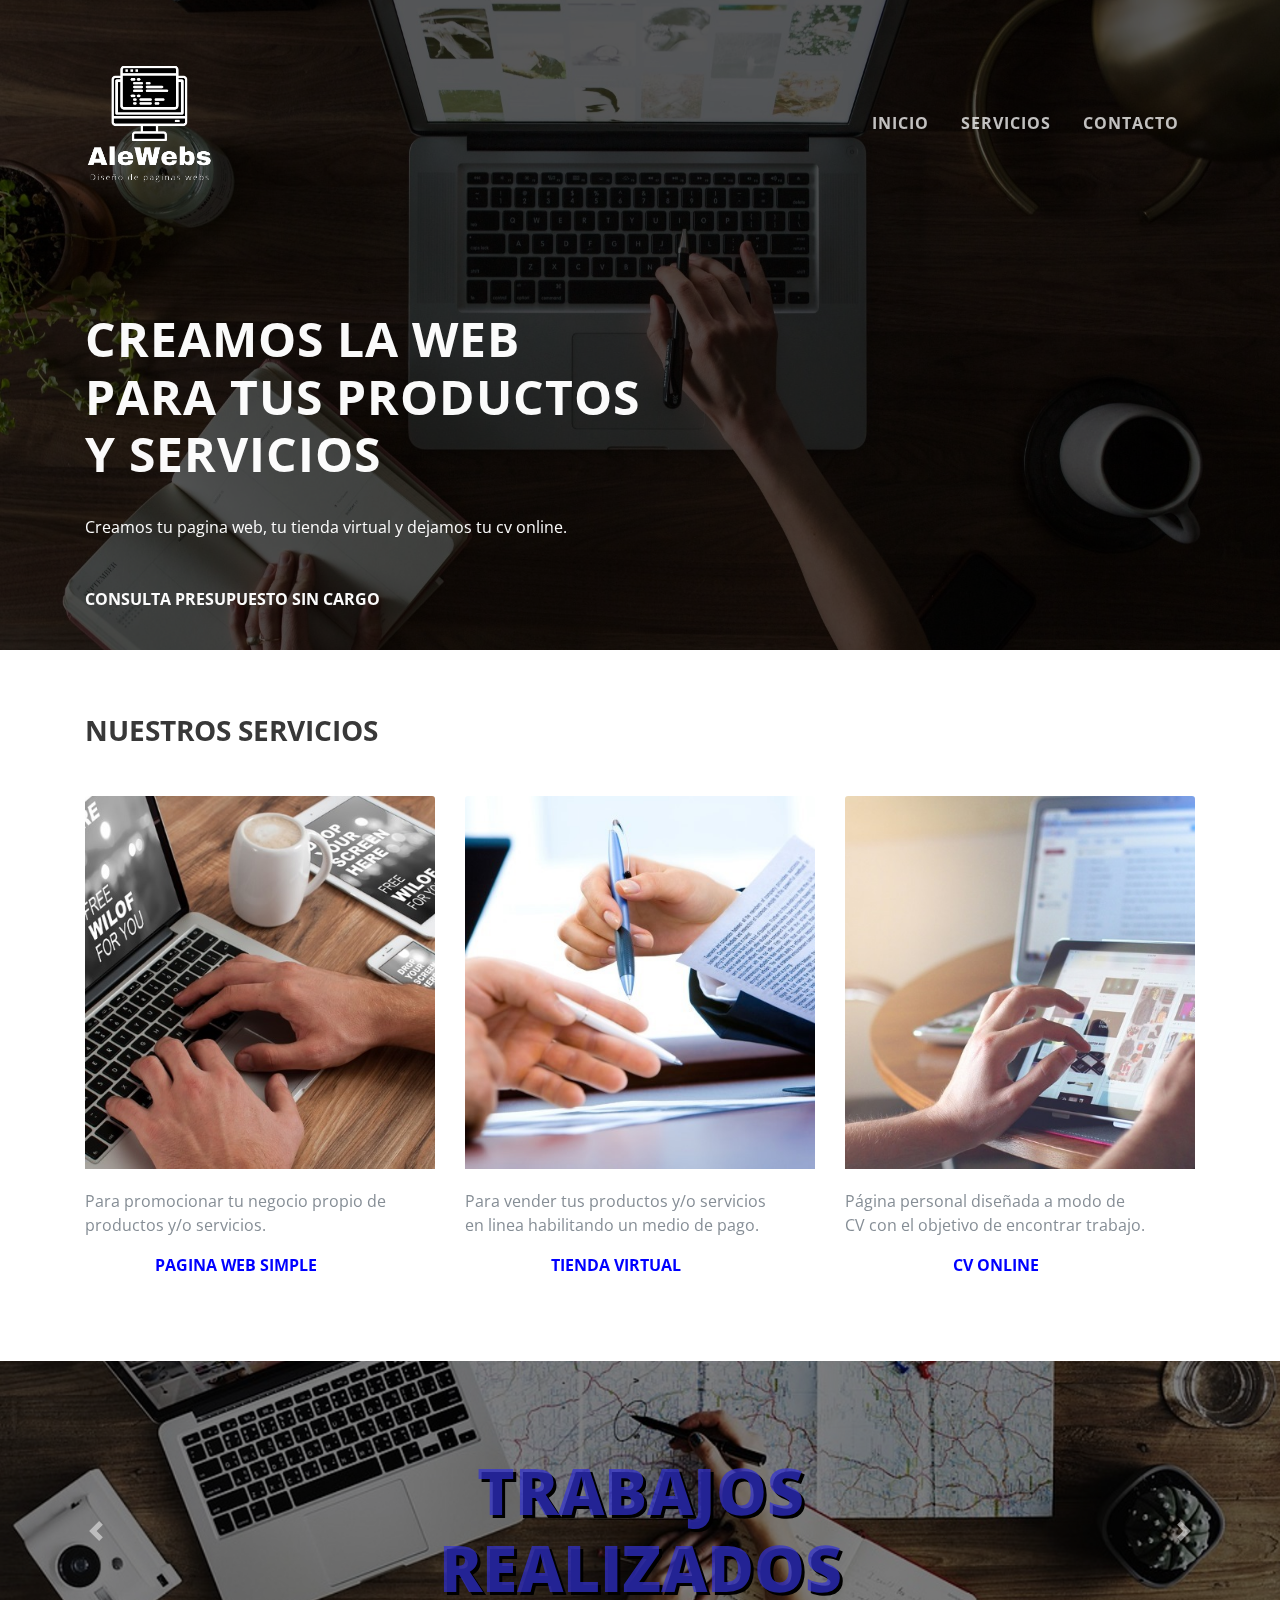
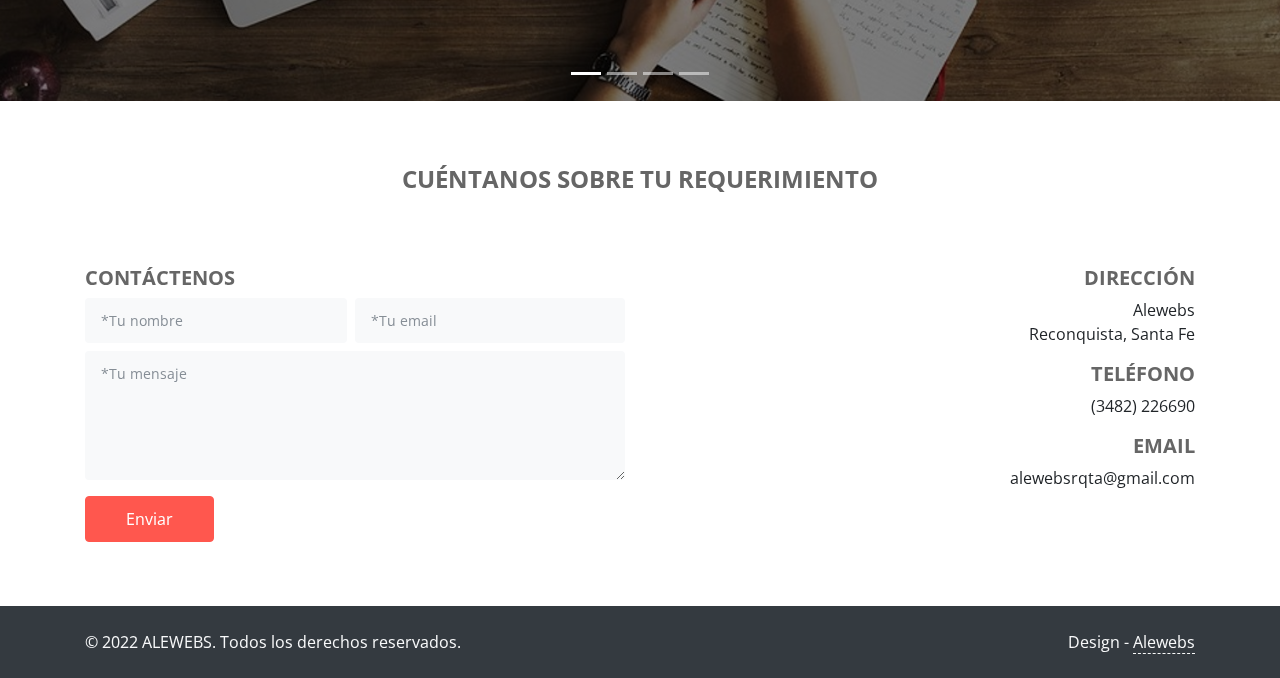
<file: index.html>
<!DOCTYPE html>
<html lang="es">
  <head>
    <meta charset="UTF-8">
    <meta http-equiv="X-UA-Compatible" content="IE=edge">
    <meta name="viewport" content="width=device-width, initial-scale=1">
    <link rel="shortcut icon" href="favicon.ico" type="image/x-icon">

    <!-- <link rel="apple-touch-icon" sizes="180x180" href="/apple-touch-icon.png">
    <link rel="icon" type="image/png" sizes="32x32" href="/favicon-32x32.png">
    <link rel="icon" type="image/png" sizes="16x16" href="/favicon-16x16.png"> -->


    <title>Alewebs | Reconquista, Santa Fé | Argentina</title>
    <meta name="robots" content="index"/>

    <meta name="description" content="Diseño de pagina webs, tiendas virtuales y cv online">
    <meta name="keywords" content="Alewebs, Alewebs Reconquista, Ale webs, Alewebs Reconquista Santa Fe, diseño paginas webs, Paginas webs, Tiendas, Tiendas virtuales, CV, CV Online, Reconquista, Reconquista Santa Fe, web design, webpage, online, empresa, productos, servicios, webs Reconquista, paginas webs Reconquista, diseño de paginas webs Reconquista">
    <meta name="author" content="Alewebs Reconquista">

    <link rel="preconnect" href="https://fonts.gstatic.com" crossorigin="crossorigin"/>
    <link rel="preload" as="style" href="https://fonts.googleapis.com/css2?family=Open+Sans:ital,wght@0,400;0,500;0,600;0,800;1,500;1,600;1,700&display=swap"/>
    <link rel="stylesheet" href="https://fonts.googleapis.com/css2?family=Open+Sans:ital,wght@0,400;0,500;0,600;0,800;1,500;1,600;1,700&display=swap" media="print" onload="this.media='all'"/>
    <noscript>
      <link rel="stylesheet" href="https://fonts.googleapis.com/css2?family=Open+Sans:ital,wght@0,400;0,500;0,600;0,800;1,500;1,600;1,700&display=swap"/>
    </noscript>
    <link href="css/bootstrap.min.css?ver=1.2.0" rel="stylesheet">
    <link href="css/main.css?ver=1.2.0" rel="stylesheet">
    <noscript>
      <style>
        .tf-header {
          background: url('images/1-hero-image.jpg') no-repeat center center;
        }
      </style>
    </noscript>
  </head>
  <body id="top">
    <header class="tf-header" data-parallax="scroll" data-image-src="images/1-hero-image.jpg">
      <nav class="navbar py-5 navbar-dark">
        <div class="container">
          <!-- <h1><a class="navbar-brand" href="#">Ale Webs</a></h1> -->
          <a class="navbar-brand" href="#"><img class="navbar-brand" height="140px" src="images/logo_alewebs2.png" alt="logo AleWebs"></a>

          <div id="navbar">
            <ul class="nav pull-right">
              <li class="nav-item"><a class="nav-link" href="#">Inicio</a></li>
              <li class="nav-item"><a class="nav-link" href="#work">Servicios</a></li>
              <li class="nav-item"><a class="nav-link" href="#contact">Contacto</a></li>
            </ul>
          </div>
        </div>
      </nav>
      <div class="container">
        <div class="row">
          <div class="col-md-7 col-sm-12">
            <h2>Creamos la web <br> para tus productos <br> y servicios </h2>
          </div>
        </div>
        <div class="row">
          <div class="col-md-7 col-sm-12">
            <p class="mt-4">Creamos tu pagina web, tu tienda virtual y dejamos tu cv online.</p>
            <p class="mt-5"><strong class="text-uppercase">CONSULTA PRESUPUESTO SIN CARGO</strong></p>
          </div>
        </div>

      </div>
    </header>
    <div class="page-content">
      <div>
<div class="tf-work-section">
  <div class="container" id="work">
    <h2 class="h3">Nuestros servicios</h2>
  </div>
  <div class="container">
    <div class="row">
      <div class="col-md-4 col-sm-12 pt-2">
        <div class="card"><img class="img-fluid card-img-top" src="images/2-start-simple.jpg" alt="2-start-simple"/>
          <div class="card-body">
            <p class="text-muted">Para promocionar tu negocio propio de productos y/o servicios.</p><a class="card-link servicios" href="#contact"><p>PAGINA WEB SIMPLE</p></a>
          </div>
        </div>
      </div>
      <div class="col-md-4 col-sm-12 pt-2">
        <div class="card"><img class="img-fluid card-img-top" src="images/3-start-simple.jpg" alt="3-start-simple"/>
          <div class="card-body">
            <p class="text-muted">Para vender tus productos y/o servicios en linea habilitando un medio de pago.</p><a class="card-link servicios" href="#contact"><p>TIENDA VIRTUAL</p></a>
          </div>
        </div>
      </div>
      <div class="col-md-4 col-sm-12 pt-2">
        <div class="card"><img class="img-fluid card-img-top" src="images/4-start-simple.jpg" alt="4-start-simple"/>
          <div class="card-body">
            <p class="text-muted">Página personal diseñada a modo de CV con el objetivo de encontrar trabajo.</p><a class="card-link servicios" href="#contact"><p>CV ONLINE</p></a>
          </div>
        </div>
      </div>
    </div>
  </div>
</div>
<div class="tf-quotes-section">
  <div class="carousel slide mt-5" id="tf-carousel" data-ride="carousel">
    <ol class="carousel-indicators">
      <li class="active" data-target="#tf-carousel" data-slide-to="0"></li>
      <li data-target="#tf-carousel" data-slide-to="1"></li>
      <li data-target="#tf-carousel" data-slide-to="2"></li>
      <li data-target="#tf-carousel" data-slide-to="3"></li>
    </ol>
    <div class="carousel-inner">
      <div class="carousel-item active" style="background-image: url('images/5-start-simple-slider.jpg');">
        <div class="carousel-caption">
          <!-- <p class="slider-text-1">"Amazing product, Start Simple cares for their customers and helps them at every step.<br>I am a satisfied customer!"</p> -->
          <p class="slider-text-2"><h1 class="works">TRABAJOS <BR> REALIZADOS</h1></p>
        </div>
      </div>
      <div class="carousel-item" style="background-image: url('images/6-start-simple-slider.jpg');">
        <div class="carousel-caption">
          <p class="slider-text-1">Instituto de Computación ICIR. <br> Cursos de capacitación mensuales, para todas las edades.</p>
          <p class="slider-text-2"><a class="vinculo" href="https://www.institutoicir.com/" target="_blank">INSTITUTOICIR.COM</a></p>
          <img src="images/logo-icir.png" width="100px" alt="logo-icir">
        </div>
      </div>
      <div class="carousel-item" style="background-image: url('images/6-start-simple-slider.jpg');">
        <div class="carousel-caption">
          <!-- <p class="slider-text-1">"Simple yet elegant solution to showcase our product and services.<br>Couldn't have asked for more!"</p>
          <p class="slider-text-2">Glenn Harrold<br>Marketing Manager</p> -->
        </div>
      </div>

      <div class="carousel-item" style="background-image: url('images/7-start-simple-slider.jpg');">
        <div class="carousel-caption">
          <!-- <p class="slider-text-1">"Simple yet elegant solution to showcase our product and services.<br>Couldn't have asked for more!"</p>
          <p class="slider-text-2">Glenn Harrold<br>Marketing Manager</p> -->
        </div>
      </div>

    </div><a class="carousel-control-prev" href="#tf-carousel" role="button" data-slide="prev"><span class="carousel-control-prev-icon" aria-hidden="true"></span><span class="sr-only">Previous</span></a><a class="carousel-control-next" href="#tf-carousel" role="button" data-slide="next"><span class="carousel-control-next-icon" aria-hidden="true"></span><span class="sr-only">Next</span></a>
  </div>
</div>
<div class="tf-contact-section">
  <div class="container" id="contact">
    <h2 class="h4">CUÉNTANOS SOBRE TU REQUERIMIENTO</h2>
  </div>

    <div class="container">
      <div class="row">
        <div class="col-md-6 col-sm-12">
          <h3 class="h5">CONTÁCTENOS</h3>

          <form id="my-form" action="https://formspree.io/f/mwkyqnvb" method="POST">

            <div class="row no-gutters">
              <div class="col-lg-6 col-md-12 col-sm-12 tf-contact-col">
                <input class="bg-light form-control" type="text" name="name" placeholder="*Tu nombre" required="required"/>
              </div>
              <div class="col-lg-6 col-md-12 col-sm-12 pb-2">
                <input class="bg-light form-control" type="email" name="_replyto" placeholder="*Tu email" required="required"/>
              </div>
            </div>
            <div class="row pb-2 no-gutters">
              <div class="col-md-12 col-sm-12">
                <textarea class="bg-light mb-2 form-control" name="message" placeholder="*Tu mensaje" rows="5" required="required"></textarea>
              </div>
            </div>

            <button class="btn btn-primary" id="my-form-button">Enviar</button>
            <p id="my-form-status"></p>
          </form>
        </div>
        <div class="col-md-6 col-sm-12 float-right text-right">
          <h3 class="h5">Dirección</h3><span>Alewebs<br/>Reconquista, Santa Fe</span>
          <p></p>
          <h3 class="h5">Teléfono</h3>
          <p>(3482) 226690</p>
          <h3 class="h5">Email</h3>
          <p>alewebsrqta@gmail.com</p>
        </div>
      </div>
    </div>
  </div></div>

    <footer class="bg-dark py-4 mt-5 tf-footer">
      <div class="container text-light">
        <div class="row">
          <div class="col-md-6 col-sm-12">&copy; 2022 ALEWEBS. Todos los derechos reservados.</div>
          <div class="col-md-6 col-sm-12 text-right tf-design">Design - <a href="https://alewebs.ar/" target="_blank">Alewebs</a></div>
        </div>
      </div>
    </footer>

    <script src="scripts/jquery.slim.min.js?ver=1.2.0"></script>
    <script src="scripts/bootstrap.bundle.min.js?ver=1.2.0"></script>
    <script src="scripts/parallax.min.js?ver=1.2.0"></script>
    <script src="scripts/main.js"></script>

  </body>

  <script>
    var form = document.getElementById("my-form");

    async function handleSubmit(event) {
      event.preventDefault();
      var status = document.getElementById("my-form-status");
      var data = new FormData(event.target);
      fetch(event.target.action, {
        method: form.method,
        body: data,
        headers: {
            'Accept': 'application/json'
        }
      }).then(response => {
        if (response.ok) {
          status.innerHTML = "<br> Gracias por su mensaje!";
          form.reset()
        } else {
          response.json().then(data => {
            if (Object.hasOwn(data, 'errors')) {
              status.innerHTML = data["errors"].map(error => error["message"]).join(", ")
            } else {
              status.innerHTML = "Oops! There was a problem submitting your form"
            }
          })
        }
      }).catch(error => {
        status.innerHTML = "Oops! There was a problem submitting your form"
      });
    }
    form.addEventListener("submit", handleSubmit)
</script>
</html>
</file>
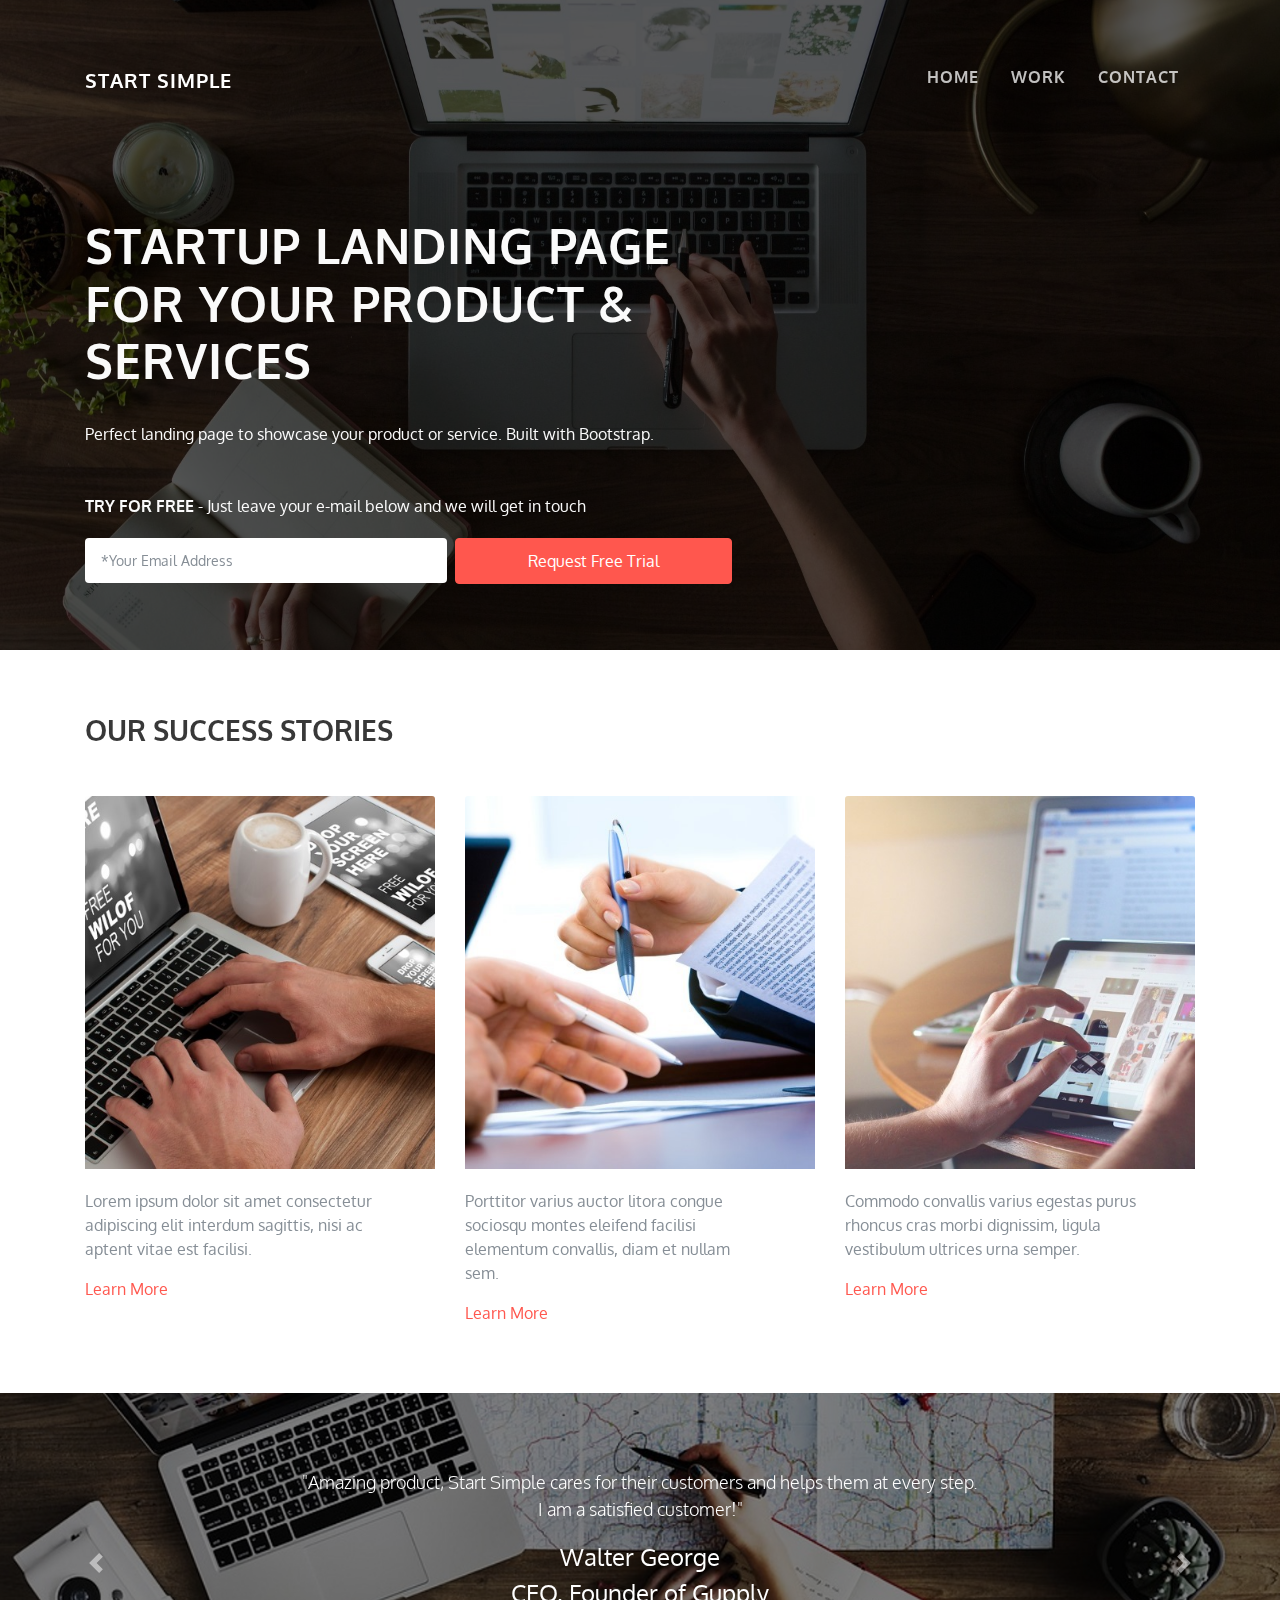
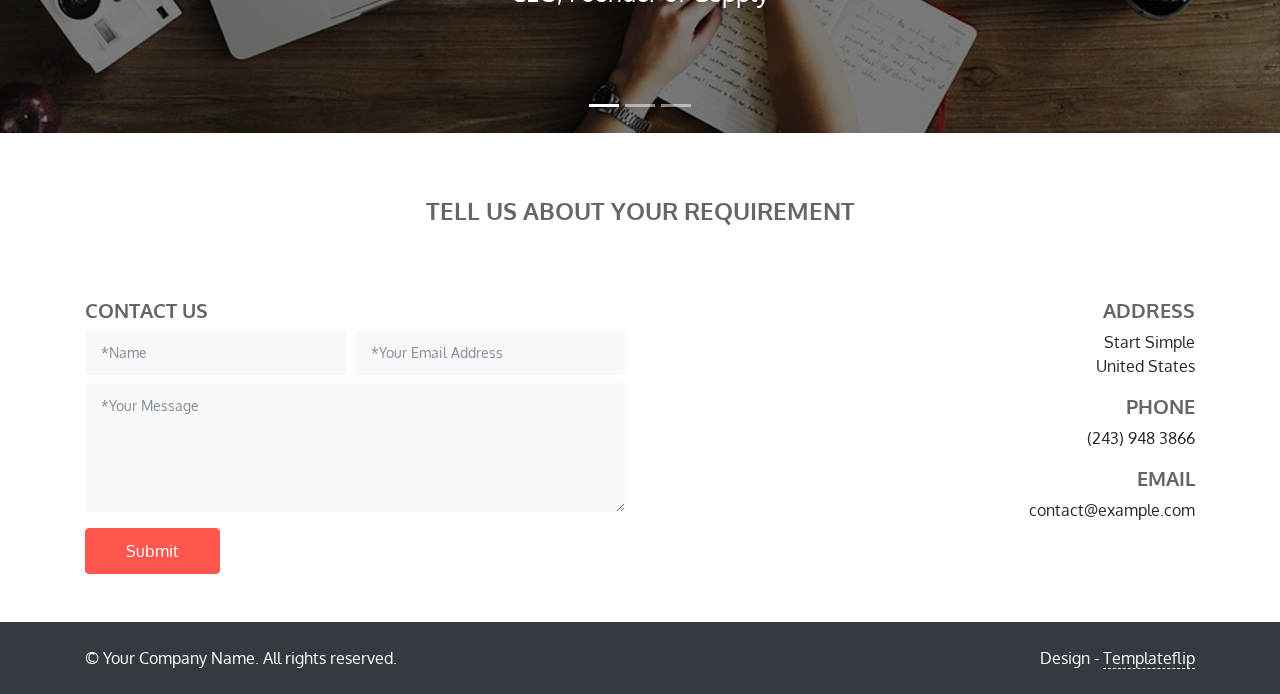
<file: start-simple_free_1-2-0/index.html>
<!DOCTYPE html>
<html lang="en-US">
  <head>
    <meta charset="UTF-8">
    <meta http-equiv="X-UA-Compatible" content="IE=edge">
    <meta name="viewport" content="width=device-width, initial-scale=1">
    <title>Start Simple</title>
    <link rel="preconnect" href="https://fonts.gstatic.com" crossorigin="crossorigin"/>
    <link rel="preload" as="style" href="https://fonts.googleapis.com/css2?family=Oxygen:wght@300;400;700&amp;display=swap"/>
    <link rel="stylesheet" href="https://fonts.googleapis.com/css2?family=Oxygen:wght@300;400;700&amp;display=swap" media="print" onload="this.media='all'"/>
    <noscript>
      <link rel="stylesheet" href="https://fonts.googleapis.com/css2?family=Oxygen:wght@300;400;700&amp;display=swap"/>
    </noscript>
    <link href="css/bootstrap.min.css?ver=1.2.0" rel="stylesheet">
    <link href="css/main.css?ver=1.2.0" rel="stylesheet">
    <noscript>
      <style>
        .tf-header {
          background: url('images/1-hero-image.jpg') no-repeat center center;
        }
      </style>
    </noscript>
  </head>
  <body id="top"> 
    <header class="tf-header" data-parallax="scroll" data-image-src="images/1-hero-image.jpg">
      <nav class="navbar py-5 navbar-dark">
        <div class="container">
          <h1><a class="navbar-brand" href="/">Start Simple</a></h1>
          <div id="navbar">
            <ul class="nav pull-right">
              <li class="nav-item"><a class="nav-link" href="#">Home</a></li>
              <li class="nav-item"><a class="nav-link" href="#work">Work</a></li>
              <li class="nav-item"><a class="nav-link" href="#contact">Contact</a></li>
            </ul>
          </div>
        </div>
      </nav>
      <div class="container">
        <div class="row">
          <div class="col-md-7 col-sm-12">
            <h2>Startup Landing Page <br> for your Product &<br> Services</h2>
          </div>
        </div>
        <div class="row">
          <div class="col-md-7 col-sm-12">
            <p class="mt-4">Perfect landing page to showcase your product or service. Built with Bootstrap.</p>
            <p class="mt-5"><strong class="text-uppercase">Try for Free</strong><span> - Just leave your e-mail below and we will get in touch</span></p>
          </div>
        </div>
        <div class="row no-gutters">
          <div class="col-md-4 col-sm-12 tf-hh-col">
            <input class="mt-1 form-control" type="email" placeholder="*Your Email Address">
          </div>
          <div class="col-md-3 col-sm-12"><a class="tf-header-heading-btn a btn btn-primary btn-block mt-1" href="#">Request Free Trial</a></div>
        </div>
      </div>
    </header>
    <div class="page-content">
      <div>
<div class="tf-work-section">
  <div class="container" id="work">
    <h2 class="h3">Our Success Stories</h2>
  </div>
  <div class="container">
    <div class="row">
      <div class="col-md-4 col-sm-12 pt-2">
        <div class="card"><img class="img-fluid card-img-top" src="images/2-start-simple.jpg" alt="2-start-simple"/>
          <div class="card-body">
            <p class="text-muted">Lorem ipsum dolor sit amet consectetur adipiscing elit interdum sagittis, nisi ac aptent vitae est facilisi.</p><a class="card-link" href="#">Learn More</a>
          </div>
        </div>
      </div>
      <div class="col-md-4 col-sm-12 pt-2">
        <div class="card"><img class="img-fluid card-img-top" src="images/3-start-simple.jpg" alt="3-start-simple"/>
          <div class="card-body">
            <p class="text-muted">Porttitor varius auctor litora congue sociosqu montes eleifend facilisi elementum convallis, diam et nullam sem.</p><a class="card-link" href="#">Learn More</a>
          </div>
        </div>
      </div>
      <div class="col-md-4 col-sm-12 pt-2">
        <div class="card"><img class="img-fluid card-img-top" src="images/4-start-simple.jpg" alt="4-start-simple"/>
          <div class="card-body">
            <p class="text-muted">Commodo convallis varius egestas purus rhoncus cras morbi dignissim, ligula vestibulum ultrices urna semper.</p><a class="card-link" href="#">Learn More</a>
          </div>
        </div>
      </div>
    </div>
  </div>
</div>
<div class="tf-quotes-section">
  <div class="carousel slide mt-5" id="tf-carousel" data-ride="carousel">
    <ol class="carousel-indicators">
      <li class="active" data-target="#tf-carousel" data-slide-to="0"></li>
      <li data-target="#tf-carousel" data-slide-to="1"></li>
      <li data-target="#tf-carousel" data-slide-to="2"></li>
    </ol>
    <div class="carousel-inner">
      <div class="carousel-item active" style="background-image: url('images/5-start-simple-slider.jpg');">
        <div class="carousel-caption">
          <p class="slider-text-1">"Amazing product, Start Simple cares for their customers and helps them at every step.<br>I am a satisfied customer!"</p>
          <p class="slider-text-2">Walter George<br>CEO, Founder of Gupply</p>
        </div>
      </div>
      <div class="carousel-item" style="background-image: url('images/6-start-simple-slider.jpg');">
        <div class="carousel-caption">
          <p class="slider-text-1">"Start Simple thinks outside the box and offers solutions through the creative process of developing apps.<br>They helped me succeed!"</p>
          <p class="slider-text-2">Nancy Young<br>Managing Director, Amazingly</p>
        </div>
      </div>
      <div class="carousel-item" style="background-image: url('images/7-start-simple-slider.jpg');">
        <div class="carousel-caption">
          <p class="slider-text-1">"Simple yet elegant solution to showcase our product and services.<br>Couldn't have asked for more!"</p>
          <p class="slider-text-2">Glenn Harrold<br>Marketing Manager</p>
        </div>
      </div>
    </div><a class="carousel-control-prev" href="#tf-carousel" role="button" data-slide="prev"><span class="carousel-control-prev-icon" aria-hidden="true"></span><span class="sr-only">Previous</span></a><a class="carousel-control-next" href="#tf-carousel" role="button" data-slide="next"><span class="carousel-control-next-icon" aria-hidden="true"></span><span class="sr-only">Next</span></a>
  </div>
</div>
<div class="tf-contact-section">
  <div class="container" id="contact">
    <h2 class="h4">Tell us About Your Requirement</h2>
  </div>
  <div class="container">
    <div class="row">
      <div class="col-md-6 col-sm-12">
        <h3 class="h5">Contact us</h3>
        <form action="https://formspree.io/youremail@example.com" method="POST">
          <div class="row no-gutters">
            <div class="col-lg-6 col-md-12 col-sm-12 tf-contact-col">
              <input class="bg-light form-control" type="text" name="name" placeholder="*Name" required="required"/>
            </div>
            <div class="col-lg-6 col-md-12 col-sm-12 pb-2">
              <input class="bg-light form-control" type="email" name="_replyto" placeholder="*Your Email Address" required="required"/>
            </div>
          </div>
          <div class="row pb-2 no-gutters">
            <div class="col-md-12 col-sm-12">
              <textarea class="bg-light mb-2 form-control" name="message" placeholder="*Your Message" rows="5" required="required"></textarea>
            </div>
          </div>
          <button class="btn btn-primary" type="submit">Submit</button>
        </form>
      </div>
      <div class="col-md-6 col-sm-12 float-right text-right">
        <h3 class="h5">Address</h3><span>Start Simple<br/>United States</span>
        <p></p>
        <h3 class="h5">Phone</h3>
        <p>(243) 948 3866</p>
        <h3 class="h5">Email</h3>
        <p>contact@example.com</p>
      </div>
    </div>
  </div>
</div></div>
    </div>
    <footer class="bg-dark py-4 mt-5 tf-footer">
      <div class="container text-light">
        <div class="row">
          <div class="col-md-6 col-sm-12">&copy; Your Company Name. All rights reserved.</div>
          <div class="col-md-6 col-sm-12 text-right tf-design">Design - <a href="https://templateflip.com" target="_blank">Templateflip</a></div>
        </div>
      </div>
    </footer>
    <script src="scripts/jquery.slim.min.js?ver=1.2.0"></script>
    <script src="scripts/bootstrap.bundle.min.js?ver=1.2.0"></script>
    <script src="scripts/parallax.min.js?ver=1.2.0"></script>
    <script src="scripts/main.js?ver=1.2.0"></script>
  </body>
</html>
</file>
<file: css/main.css>
/* Header Section */
.tf-header {
  position: relative;
  background-size: cover;
  height: 650px;
  color: rgba(255, 255, 255, 0.98); }
  .tf-header::before {
    background: rgba(0, 0, 0, 0.65);
    position: absolute;
    width: 100%;
    height: 650px;
    content: ' '; }
  .tf-header h1 {
    text-transform: uppercase;
    font-weight: 700;
    letter-spacing: 1px; }
  .tf-header .nav {
    text-transform: uppercase;
    font-size: 16px;
    font-weight: 700;
    letter-spacing: 1px; }
  .tf-header .nav-link {
    color: rgba(255, 255, 255, 0.75) !important; }
    .tf-header .nav-link:hover {
      color: white !important; }
  .tf-header h2 {
    text-transform: uppercase;
    margin-top: 4rem;
    font-weight: 700;
    font-size: 48px;
    letter-spacing: 1px; }
  .tf-header .tf-hh-col {
    padding-right: 0.5rem !important; }
  @media (max-width: 1199.98px) {
    .tf-header h2 {
      text-transform: uppercase;
      margin-top: 3rem;
      font-size: 42px; } }
  @media (max-width: 991.98px) {
    .tf-header h2 {
      margin-top: 2rem;
      font-size: 30px; } }
  @media (max-width: 575.98px) {
    .tf-header h1 {
      width: 100%;
      text-align: center; }
    .tf-header #navbar {
      margin: 0 auto; }
    .tf-header h2 {
      margin-top: 1rem;
      font-size: 24px; } }
  @media (max-width: 767.98px) {
    .tf-header .tf-hh-col {
      padding-right: 0 !important; } }

/* Work Section */
body {
  font-family: 'Open Sans', sans-serif;
}

.works {
  color: rgba(50, 50, 211, 0.7);
  font-size: 4em;
  font-weight: 800;
  text-shadow: 3px 3px black;

}

.vinculo {
  font-weight: 700;
  text-shadow: 3px 3px black;

}
.vinculo:hover {
  text-decoration: none;
  color: red ;
  text-shadow: 3px 3px black;

  
}

.tf-work-section h2.h3 {
  text-transform: uppercase;
  padding-top: 4rem;
  padding-bottom: 2rem;
  font-weight: 700;
  color: #383838; }

  .servicios {
    color: blue;
    text-align: center;
    font-weight: 700;
  }

.tf-work-section .card {
  border: none;
  border-radius: none; }
  .tf-work-section .card .card-body {
    padding-left: 0;
    padding-right: 0; }

.tf-work-section p {
  padding-right: 3rem; }

@media (max-width: 767.98px) {
  .tf-work-section h2.h3 {
    font-size: 22px;
    padding-top: 1rem;
    padding-bottom: 0.5rem; } }

/* Quotes Section */
.tf-quotes-section .carousel-item {
  background-size: cover;
  background-repeat: no-repeat;
  background-position: center center;
  height: 340px; }

.tf-quotes-section .carousel-item::before {
  background: rgba(0, 0, 0, 0.5);
  position: absolute;
  width: 100%;
  height: 340px;
  content: ' '; }

.tf-quotes-section .slider-text-1 {
  font-weight: 300;
  font-size: 18px;
  padding: 0; }

.tf-quotes-section .slider-text-2 {
  font-weight: 400;
  font-size: 24px; }

.tf-quotes-section .carousel-caption {
  height: 100%;
  padding: 6rem 4rem; }

@media (max-width: 575.98px) {
  .tf-quotes-section .slider-text-2 {
    font-size: 12px; }
  .tf-quotes-section .carousel-caption {
    padding: 5rem 1rem; }
  .tf-quotes-section .slider-text-1 {
    font-size: 14px;
    padding: 0; } }

@media (max-width: 767.98px) {
  .tf-quotes-section .carousel-caption {
    padding: 5rem 1rem; }
  .tf-quotes-section .slider-text-2 {
    font-size: 20px; } }

/* Contact Section */
.tf-contact-section h2.h4 {
  text-align: center;
  text-transform: uppercase;
  color: #666666;
  padding: 4rem 4rem;
  font-weight: bold; }

.tf-contact-section button {
  padding-right: 40px;
  padding-left: 40px; }

.tf-contact-section h3.h5 {
  text-transform: uppercase;
  color: #666666;
  font-weight: bold; }

.tf-contact-section .tf-contact-col {
  padding-bottom: 0.5rem;
  padding-right: 0.5rem !important; }

@media (max-width: 991.98px) {
  .tf-contact-section .tf-contact-col {
    padding-right: 0 !important; } }

@media (max-width: 767.98px) {
  .tf-contact-section h2.h4 {
    padding: 1rem 0.5rem;
    font-size: 18px; } }

/* Footer Section */
.tf-footer .tf-design a {
  color: inherit;
  border-bottom: 1px dashed; }
  .tf-footer .tf-design a:hover {
    text-decoration: none; }

@media (max-width: 767.98px) {
  .tf-footer .tf-design {
    text-align: left !important; } }
</file>
<file: start-simple_free_1-2-0/css/main.css>
/* Header Section */
.tf-header {
  position: relative;
  background-size: cover;
  height: 650px;
  color: rgba(255, 255, 255, 0.98); }
  .tf-header::before {
    background: rgba(0, 0, 0, 0.65);
    position: absolute;
    width: 100%;
    height: 650px;
    content: ' '; }
  .tf-header h1 {
    text-transform: uppercase;
    font-weight: 700;
    letter-spacing: 1px; }
  .tf-header .nav {
    text-transform: uppercase;
    font-size: 16px;
    font-weight: 700;
    letter-spacing: 1px; }
  .tf-header .nav-link {
    color: rgba(255, 255, 255, 0.75) !important; }
    .tf-header .nav-link:hover {
      color: white !important; }
  .tf-header h2 {
    text-transform: uppercase;
    margin-top: 4rem;
    font-weight: 700;
    font-size: 48px;
    letter-spacing: 1px; }
  .tf-header .tf-hh-col {
    padding-right: 0.5rem !important; }
  @media (max-width: 1199.98px) {
    .tf-header h2 {
      text-transform: uppercase;
      margin-top: 3rem;
      font-size: 42px; } }
  @media (max-width: 991.98px) {
    .tf-header h2 {
      margin-top: 2rem;
      font-size: 30px; } }
  @media (max-width: 575.98px) {
    .tf-header h1 {
      width: 100%;
      text-align: center; }
    .tf-header #navbar {
      margin: 0 auto; }
    .tf-header h2 {
      margin-top: 1rem;
      font-size: 24px; } }
  @media (max-width: 767.98px) {
    .tf-header .tf-hh-col {
      padding-right: 0 !important; } }

/* Work Section */
.tf-work-section h2.h3 {
  text-transform: uppercase;
  padding-top: 4rem;
  padding-bottom: 2rem;
  font-weight: 700;
  color: #383838; }

.tf-work-section .card {
  border: none;
  border-radius: none; }
  .tf-work-section .card .card-body {
    padding-left: 0;
    padding-right: 0; }

.tf-work-section p {
  padding-right: 3rem; }

@media (max-width: 767.98px) {
  .tf-work-section h2.h3 {
    font-size: 22px;
    padding-top: 1rem;
    padding-bottom: 0.5rem; } }

/* Quotes Section */
.tf-quotes-section .carousel-item {
  background-size: cover;
  background-repeat: no-repeat;
  background-position: center center;
  height: 340px; }

.tf-quotes-section .carousel-item::before {
  background: rgba(0, 0, 0, 0.5);
  position: absolute;
  width: 100%;
  height: 340px;
  content: ' '; }

.tf-quotes-section .slider-text-1 {
  font-weight: 300;
  font-size: 18px;
  padding: 0; }

.tf-quotes-section .slider-text-2 {
  font-weight: 400;
  font-size: 24px; }

.tf-quotes-section .carousel-caption {
  height: 100%;
  padding: 6rem 4rem; }

@media (max-width: 575.98px) {
  .tf-quotes-section .slider-text-2 {
    font-size: 12px; }
  .tf-quotes-section .carousel-caption {
    padding: 5rem 1rem; }
  .tf-quotes-section .slider-text-1 {
    font-size: 14px;
    padding: 0; } }

@media (max-width: 767.98px) {
  .tf-quotes-section .carousel-caption {
    padding: 5rem 1rem; }
  .tf-quotes-section .slider-text-2 {
    font-size: 20px; } }

/* Contact Section */
.tf-contact-section h2.h4 {
  text-align: center;
  text-transform: uppercase;
  color: #666666;
  padding: 4rem 4rem;
  font-weight: bold; }

.tf-contact-section button {
  padding-right: 40px;
  padding-left: 40px; }

.tf-contact-section h3.h5 {
  text-transform: uppercase;
  color: #666666;
  font-weight: bold; }

.tf-contact-section .tf-contact-col {
  padding-bottom: 0.5rem;
  padding-right: 0.5rem !important; }

@media (max-width: 991.98px) {
  .tf-contact-section .tf-contact-col {
    padding-right: 0 !important; } }

@media (max-width: 767.98px) {
  .tf-contact-section h2.h4 {
    padding: 1rem 0.5rem;
    font-size: 18px; } }

/* Footer Section */
.tf-footer .tf-design a {
  color: inherit;
  border-bottom: 1px dashed; }
  .tf-footer .tf-design a:hover {
    text-decoration: none; }

@media (max-width: 767.98px) {
  .tf-footer .tf-design {
    text-align: left !important; } }
</file>
